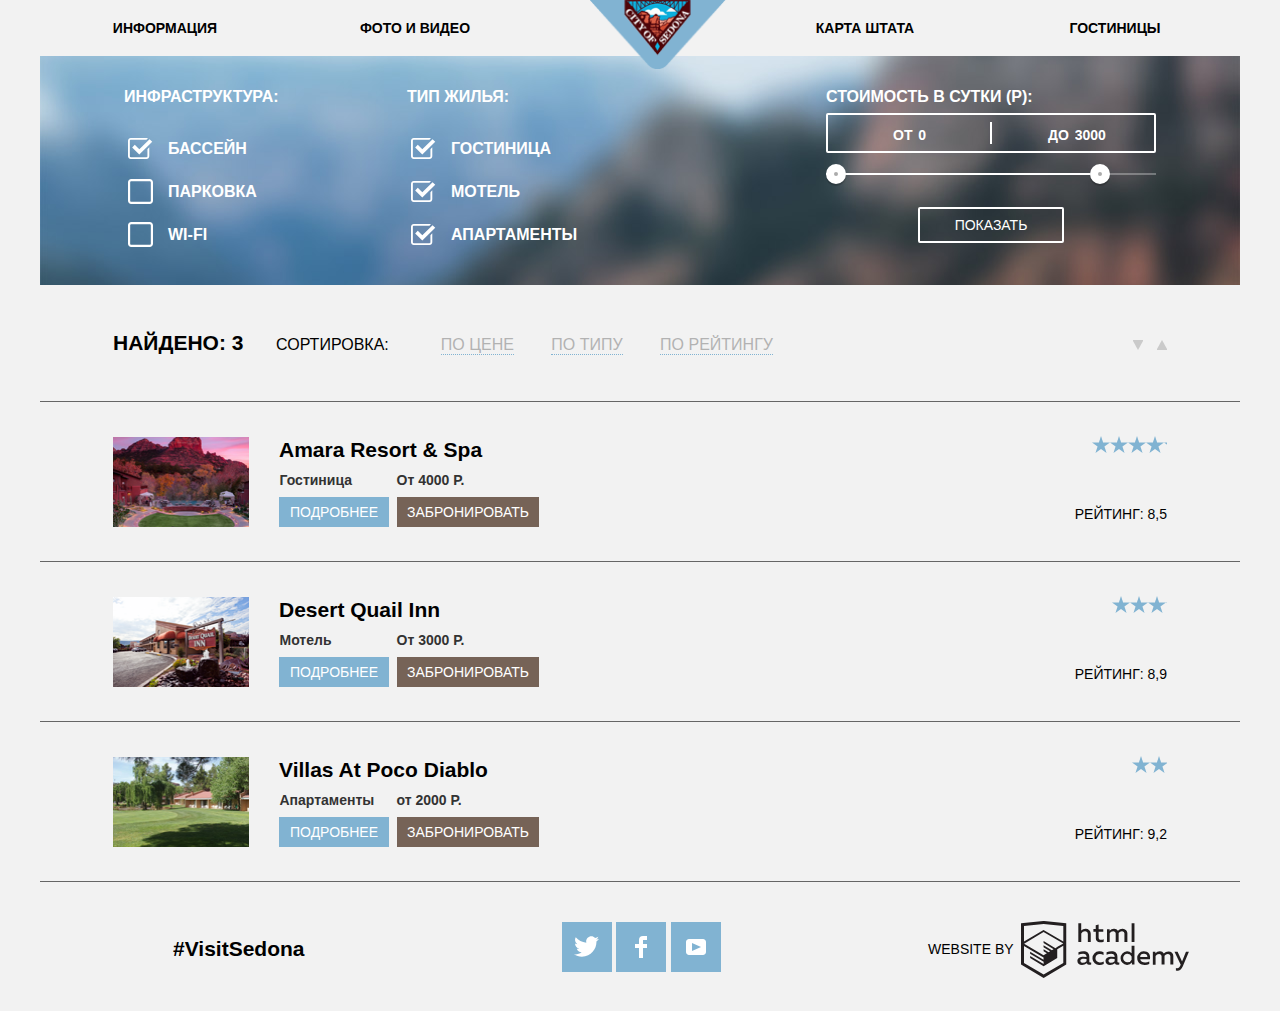
<file: hotel.html>
<!DOCTYPE html>
<html lang="ru">
  <head>
    <meta charset="utf-8">
    <title>HTML Academy: Седона</title>
    <link rel="stylesheet" href="css/normalize.css">
    <link rel="stylesheet" href="css/style.css">
  </head>
  <body>
  	<header>
  		<nav class="navigation">
  			<ul>
	  			<li><a href="#" alt="инфомрмация">Информация</a></li>
	  			<li><a href="#" alt="фото и видео">Фото и видео</a></li>
	  			<li><a href="#" alt="карта штата">Карта штата</a></li>
	  			<li><a href="#" alt="rостиницы">Гостиницы</a></li>
  			</ul>	
  		</nav>
  	<a href="index.html"><img src="img/logo.png" class="logo" alt="Логотип"></a>
  	</header>

  	<main>
       <div class="filter">
        <form method="post" action="" class="mainFilter">
         <fieldset class="checkboxs infrastructure">
            <legend>Инфраструктура:</legend>
            <div>
              <input type="checkbox" id = "infrastructure-pool" name="pool" value="pool" checked="">
              <label for="infrastructure-pool">Бассейн</label>
            </div>
            <div>
              <input type="checkbox" id = "infrastructure-parking" name="parking" value="parking">
              <label for="infrastructure-parking">Парковка</label>
            </div>
            <div>
              <input type="checkbox" id = "infrastructure-wifi" name="wifi" value="wifi">  
              <label for="infrastructure-wifi">Wi-Fi</label>
            </div>           
         </fieldset>
         <fieldset class="checkboxs loading">
            <legend>Тип жилья:</legend>
            <div>
              <input type="checkbox" id = "loading-hotel" name="hotel" value="hotel" checked>
              <label for="loading-hotel">Гостиница</label>  
            </div>
            <div>
              <input type="checkbox" id = "loading-motel" name="motel" value="motel" checked>
              <label for="loading-motel">Мотель</label>
            </div>
            <div>
              <input type="checkbox" id = "loading-apartments" name="apartments" value="apartments" checked>  
              <label for="loading">Апартаменты</label>
            </div>
         </fieldset> 
         <fieldset class="filter-range">
           <legend>Стоимость в сутки (Р):</legend>
            <div class="price-controls">
              <label class="min-price">от <input type="text" name="min-price" value="0"></label>
              <label class="max-price">до <input type="text" name="max-price" value="3000"></label>
            </div>
            <div class="range-controls">
              <div class="scale">
                <div class="bar"></div>
              </div>
              <div class="range-toggle range-toggle-min"></div>
              <div class="range-toggle range-toggle-max"></div>
            </div>
           <input type="submit" name="submit" class="btn-transparent" value="Показать">
         </fieldset>
        </form>
       </div>

       <section class="searchResult">
          <div class="searchResultHeader">
            <h2 class="visually-hidden">Результат поиска по вашему запросу</h2>
            <div class="sort-count">Найдено: 3</div>
            <div class="sortingCrit">
              <p>Сортировка:</p>
              <ul title="Сортировка">
                <li>По цене</li>
                <li>По типу</li>
                <li>По рейтингу</li> 
              </ul>
            </div>
            <div class="sortDir">
              <a href="#" class="sort-up" alt="сортировка возрастание"></a>
              <a href="#" class="sort-down" alt="сортировка убывание"></a>
            </div>
          </div>     

          <article class="item">
            <img class="preview" src="img/preview-1.png" alt="Гостиница">  
            <div class="itemDescription">
              <h2>Amara Resort & Spa</h2>
              <div class="type-info">
                <p>Гостиница</p>  
                <p>От 4000 Р.</p>  
              </div>
              <div class="links">
                <a class="more-link" href="#" alt="подробнее">Подробнее</a>
                <a class="reservation-link" href="#" alt="забронировать">Забронировать</a>    
              </div>
            </div>
            <div class="rating">
              <div class="stars star-4"></div>
              <div class="ratingDescription">
                <p>Рейтинг: 8,5</p>
            </div>
          </article>

          <article class="item">
            <img class="preview" src="img/preview-2.png" alt="Мотель">  
            <div class="itemDescription">
              <h2>Desert Quail Inn</h2>
              <div class="type-info">
                <p>Мотель</p>  
                <p>От 3000 Р.</p>
              </div>
              <div class="links">
                <a class="more-link" href="#" alt="подробнее">Подробнее</a>
                <a class="reservation-link" href="#" alt="забронировать">Забронировать</a>  
              </div>
            </div>
            <div class="rating">
              <div class="stars star-3"></div>
              <div class="ratingDescription">
                <p>Рейтинг: 8,9</p>
              </div>
            </div>
          </article>

          <article class="item">
            <img class="preview" src="img/preview-3.png" alt="Апартаменты">  
            <div class="itemDescription">
              <h2>Villas At Poco Diablo</h2>
              <div class="type-info">
                <p>Апартаменты</p>  
                <p>от 2000 Р.</p>
              </div>
              <div class="links">
                <a class="more-link" href="#" alt="подробнее">Подробнее</a>
                <a class="reservation-link" href="#" alt="забронировать">Забронировать</a>  
              </div>
            </div>
            <div class="rating">
              <div class="stars star-2"></div>
              <div class="ratingDescription">
                <p>Рейтинг: 9,2</p>
              </div>
            </div>
          </article>
       </section>
  	</main>

  	<footer>
      <section class="hashTag">#VisitSedona</section>

      <section class="socials">
         <h2 class="visually-hidden">Социальные сети</h2>
         <a href="#" class="social tw-btn" alt="Твиттер"></a>
         <a href="#" class="social fb-btn" alt="фейсбук"></a>
         <a href="#" class="social yt-btn" alt="ютуб"></a>
      </section> 
      
      <section class="copyRight"> 
        <p>WEBSITE BY</p>
        <a href="https://htmlacademy.ru/intensive/htmlcss" alt="Главная страница"></a>
      </section>
  		
  	</footer>
  </body>
</html>
</file>
<file: css/style.css>
body{
	font-family: 'PT Sans', sans-serif;
	background-color: #f2f2f2;
	width: 1280px;
	margin: 0 auto;
	position: relative;
}

header{
	position: relative;
	width: 1200px;
	margin: 0 auto;
	text-align: center;
}




.logo{
	width: 136px;
	position: absolute;
	top:0;
	left: 550px;
	z-index: 10;
}

.navigation{
	font-size: 14px;

	padding-top: 20px;
	padding-bottom: 20px;
}

.navigation a:hover{
	color: #89b8d5;
}

.navigation a:active{
	color: #c7c7c7;
}

.navigation ul{
	display: flex;
	justify-content: space-around;
	flex-direction: row;
	padding: 0;
	margin: 0;
}

.navigation ul li:nth-child(2){
	margin-right: auto;
}

.navigation ul li a{
	padding: 0;
}

.navigation ul li{
	text-align: center;
	text-transform: uppercase;
	font-weight: bold;

	display: inline-block;
	padding: 0;
	margin: 0;
	width: 250px;
}

.navigation ul,
.motivation ul{
	list-style: none;
	padding:0px;
	margin: 0px;
}

.navigation a{
	color: #000000;
	text-decoration: none;
	padding:0px;
} 

.mainInfo{
	position: relative;
}

.mainInfo .backlike-img{
	position: absolute;
	width: 1200px;
	height: 57px;
	top: 499px;
	right: 0;
}

.mainInfo h2{
	color: #000000;
	font-size: 21px;
	line-height: 26px;
}

.mainInfo img{
	height: 100%;
	width: 100%;
}

.mainInfo .main-text{
	padding-top: 65px;
	padding-bottom: 60px;
	position: absolute;
	bottom: -10px;
	background-color: white;
}

.mainInfo .main-text p{
	padding: 0;
	margin:0;
	color: #9e9e9e;
	font-size: 14px;
	line-height: 21px;
	text-transform: uppercase;
}

.motivation{
	width: 1200px;
	margin: 0 auto;
	
}

.motivationInfo{
	width: 1200px;
	text-align: center;
}

.motivation h2{
	color: #333333;
	font-size: 21px;
	line-height: 21px;
}

.motivation .bigFeature h2{
	color:#ffffff;
}

.motivation p:first-child{
	color: #333333;
	font-size: 14px;
	line-height: 26px;
}

.motivation .about{
	background-color:#81b3d2;
}

.motivation .smallFeature{
	width: 400px;
}

.motivation .smallFeature p{
	color: #333333;
}

.features{
	display: flex;
	flex-direction: column;
}

.feature{
	text-align: center;
	display: flex;
	flex-direction: row;
	justify-content: space-around;
}


.feature .bigFeature {
	height: 260px;
}

.feature .bigFeature h2{
	display: inline-block;
	padding: 0;
	margin: 0;
	text-align: center;
}

.feature:nth-child(1) .bigFeature .about,
.feature:nth-child(3) .bigFeature .about{
	padding-top: 50px;
	padding-bottom:60px;
	padding-left:60px;
	padding-right: 60px;
}

.feature:nth-child(1) .bigFeature img,
.feature:nth-child(3) .bigFeature img{
	width: 100%;
	margin-top:-65px;
}

.feature:nth-child(1) .bigFeature{
	display: flex;
	flex-direction: row-reverse;
}

.feature:nth-child(3) .bigFeature{
	display: flex;
	flex-direction: row;
}

.image-containter{
	width: 800px;
	height: 100%;
	overflow: hidden;
}




.feature:nth-child(2){
	background-color:#eeeeee; 
	padding-top: 50px;
	padding-bottom: 50px;
}



.feature:last-child{
	background-color:#eeeeee; 
	padding-top: 50px;
	padding-bottom: 50px;
}


.location{
	position: relative;
	z-index: -2;
	width: 1200px;
	margin: 0 auto;
}

.interesting{
	position: relative;

	text-align: center;

	width: 1200px;
	margin: 0 auto;
	padding-top: 60px;
	padding-bottom: 100px;
}

.interesting h2{
	font-weight: bold;
	font-size: 30px;
	line-height: 36px;
}


.interesting p{
	font-size: 14px;
	line-height: 24px;
}


.searchResult{
	display: flex;
	flex-direction: column;
	justify-content: content;

	width: 1200px;
	margin: 0 auto;
}

.searchResultHeader{
	display: flex;
	flex-direction: row;
	justify-content: space-around;
	align-items: baseline;
	padding: 45px 0;

	text-transform: uppercase;
}

.searchResultHeader .sortDir{
	margin-left: auto;
}

.searchResultHeader .sortDir .sort-up{
		display: inline-block;
		width: 10px;
		height: 10px;
		background: url("../img/sortDir-state2.svg") 50% 50% no-repeat;
}

.searchResultHeader .sortDir .sort-down{
		display: inline-block;
		width: 10px;
		height: 10px;
		background: url("../img/sortDir-state2.svg") 50% 50% no-repeat;
		transform: rotate(180deg);
		margin-left: 10px;
}

.searchResultHeader .sortDir .sort-up:active{
		background: url("../img/sortDir-state1.svg") 50% 50% no-repeat;
}

.searchResultHeader .sortDir .sort-down:active{
		background: url("../img/sortDir-state1.svg") 50% 50% no-repeat;
		transform: rotate(180deg);
}

.searchResultHeader .sortDir .sort-up:hover{
		background: url("../img/sortDir.svg") 50% 50% no-repeat;
}

.searchResultHeader .sortDir .sort-down:hover{
		background: url("../img/sortDir.svg") 50% 50% no-repeat;
		transform: rotate(180deg);
}



.searchResultHeader .sortingCrit{
	width: 530px;
	display: flex;
}

.searchResultHeader .sortingCrit p{
	display: inline-block;
	padding: 0;
	margin: 0;
}

.searchResultHeader li{
	color: #b2b2b2;
	border-bottom: 1px dotted #81b3d2;

	list-style: none;
	padding: 0;
	margin: 0;
	display: inline-block;
	margin-right: 33px;
}

.searchResultHeader li:hover{
	color: #81b3d2;
	border-bottom: 1px dotted #81b3d2;
}

.searchResultHeader li:active{
	color: black;
	border: none;
}




.searchResultHeader ul{
	list-style: none;
	padding: 0;
	margin: 0;
	margin-left: auto;
}

.searchResultHeader .sort-count{
	width: 163px;
	display: inline-block;
	font-size: 21px;
	line-height: 26px;
	font-weight: bold;
	text-transform:uppercase;
}

.searchResult .searchResultHeader,
.searchResult .item{
	padding-left: 73px;
	padding-right: 73px;
}




.item{
	display: flex;
	flex-direction: row;
	align-items: center;
	padding-top: 34px;
	padding-bottom: 32px;
	border-bottom: 1px solid #666666;
}

.item:first-of-type{
	border-top: 1px solid #666666;
}

.item .rating{
	display: flex;
	flex-direction: column;
	height: 93px;
	margin-left: auto;
	padding: 0;
}


.item .rating .stars{
	width: 110px;
	height: 20px;
	align-self: flex-end;
	background-color: red;
}

.item .rating .stars.star-4{
	background: url("../img/star.svg") 0 0 repeat-x;
	width: 75px;
}

.item .rating .stars.star-3{
	background: url("../img/star.svg") 0 0 repeat-x;
	width: 55px;
}

.item .rating .stars.star-2{
	background: url("../img/star.svg") 0 0 repeat-x;
	width: 35px;
}


.item .rating .ratingDescription{
	text-transform: uppercase;
	font-size: 14px;
	align-self: flex-end;
	text-align: center;
	margin-top: auto;
	padding: 7px 0;
}

.item .rating .ratingDescription p{
	display: inline-block;
	margin: 0;
	padding: 0;
}

.search{
	position: absolute;
	margin: 0 auto;
	left: 0;
	right: 0;
	bottom: -413px;

	width: 570px;
}

.search input,
.search button{
	border: none;
}

.search button{
	color: white;
	font-size: 21px;
	text-transform: uppercase;

	width: 100%;
	padding: 33px 0;

	background-color: #766357;
}

.searchHotel{
	background-color: white;
	padding-bottom: 55px;
	padding-right: 55px;
	padding-left: 55px;
	padding-top: 55px;
}


.searchHotel h2{
	background-color: #766357;
	color:#000000;
	font-size: 21px;
	line-height: 26px;
}

.searchHotel label,
.searchHotel input{
	font-weight: bold;
	color:#000000;
	font-size: 14px;
	line-height: 26px;
}

.searchHotel input[type="submit"]{
	color:#ffffff;
	font-size: 21px;
	line-height: 26px;
	text-align: center;

	padding: 20px 200px;

	background-color: #81b3d2;
}

#date-in-field{
	width: 350px;
}

#date-out-field{
	width: 350px;
}

.search{
	text-transform: uppercase;
}

.search input:not([type="submit"]){
	padding: 5px 15px;
	border: none;
	background-color: #f2f2f2;
}


.search .date-selector{
	font-size: 14px;
	text-transform: uppercase;

	display: flex;
	justify-content: center;
	flex-direction: row;
}

.search .date-selector:nth-of-type(2){
	margin-top: 30px;
}

.search .date-selector label{
	display: inline-block;
	width: 130px;
	text-align: left;
	padding-top: 12px;
}

.search .date-selector input::after{
	content: "";
	width: 25px;
	height: 25px;

	background: url("../img/calendar.svg") 50% 50% no-repeat;
}

.search .count-selector label{
	display: inline-block;
	text-align: left;
	padding-top: 12px;
}

.search .count-selector .man-container label{
	margin-right: 28px;
}

.search .count-selector .child-container label{
	margin-right: 25px;
}


.search .count-selector{
	display: flex;
	flex-direction: row;
	margin-top: 30px;
}

.search .count-selector .child-container{
	margin-left: auto;
}

.search .count-selector input{
	width: 85px;
}

.search .count-selector + div{
	width: 180px;
}


.search .count-selector input[type="number"]::after{
	content: "";
	width: 25px;
	height: 25px;
	background: url("../img/plus.svg") 50% 50% no-repeat;

	background-color: red;
}

.searchHotel input[type="submit"]{
	color:white;
	background-color: #5496bd;
	margin-top: 40px;
}


.searchHotel input[type="submit"]:active{
	color:#88b6d1;
	background-color: #5496bd;
}

.searchHotel input[type="submit"]:hover{
	background-color: #669ec0;
}

.search #showFilter:hover{
	background-color: #604e43;
}

.search #showFilter:active{
	color: #857871;
	background-color: #503e33;
}

.itemDescription {
	display: flex;
	flex-direction: column;
	justify-content: space-between;
	align-items: center;
	width: 260px;
	height: 90px;
	margin-left: 30px;
}

.itemDescription .links{
	display: flex;
	flex-direction: row;
}

.itemDescription .links a{
	font-size: 14px;
	display: inline-block;
	text-decoration: none;
	text-transform: uppercase;
	color: white;
	text-align: center;
	padding: 7px 0;
}

.itemDescription .type-info{
	display: flex;
	justify-content: row;
}

.itemDescription .type-info p{
	display: inline-block;
	padding: 0;
	margin: 0;
}

.itemDescription .type-info p:first-child{
	width: 109px;
}

.itemDescription .type-info p:last-child{
	width: 142px;
	margin-left: 8px;
}


.itemDescription .links a.more-link{
	width: 110px;
}

.itemDescription .links a.reservation-link{
	width: 142px;
	margin-left: 8px;
}

.itemDescription .links a.more-link:active{
	color: #5496bd;
	background-color: #5496bd;
}

.itemDescription .links a.more-link:hover{
	color: white;
	background-color: #669ec0;
}

.itemDescription .links a.reservation-link:active{
	color: #857871;
	background-color: #503e33;
}

.itemDescription .links a.reservation-link:hover{
	color: white;
	background-color: #604e43;
}



.itemDescription h2{
	width: 100%;
	padding: 0;
	margin-left: 0px;
	font-weight: bold;
	color:#000000;
	font-size: 21px;
	line-height: 26px;
}

.itemDescription h2,
.itemDescription p{
	padding: 0;
	margin: 0;
}

.itemDescription p{
	font-weight: bold;
	color:#333333;
	font-size: 14px;
	line-height: 21px;
}

.more-link{
	background-color: #81b3d2;
}

.reservation-link{
	background-color: #766357;	
}

.preview{
	width: 136px;
	height: 90px;
}



fieldset {
    border: 0;
}


.filter{
	width: 1200px;
	margin: 0 auto;

	font-weight: 600;
  font-size: 16px;
  line-height: 21px;
  color: #ffffff;
  text-transform: uppercase;

  background-image: url("../img/filter_background.jpg");
}

.mainFilter{
	display: flex;
	flex-direction: row;

	padding: 30px 70px;
}



.loading,
.infrastructure{
	width: 255px;
}

.loading div:first-of-type,
.infrastructure div:first-of-type{
	margin-top: 25px;
}

.loading div:not(:first-of-type),
.infrastructure div:not(:first-of-type){
	margin-top: 22px;
}

.checkboxs div{
	margin-left: 44px;
}

.checkboxs label {
    position: relative;
    cursor: pointer;
}

.checkboxs label::before {
    position: absolute;
    top: -4px;
    left: -40px;
    z-index: 1;
    width: 25px;
    height: 25px;
    content: '';
    background: url("../img/checkbox-off.svg") 50% 50% no-repeat;
}

.checkboxs input[type="checkbox"] {
    display: none;
}

.checkboxs input[type="checkbox"]:checked ~ label::before {
    background: url("../img/checkbox-on.svg") 50% 50% no-repeat;
}


.filter-range {
  width: 330px;
  margin-left: auto;
}

.filter-range-title {
  margin-bottom: 9px;
}

.price-controls {
  position: relative;
  
  height: 36px;
  margin-bottom: 20px;

  font-size: 0;

  border: 2px solid #ffffff;
  border-radius: 2px;
}

.price-controls::after {
  content: "";
  position: absolute;
  top: 50%;
  left: 50%;

  width: 2px;
  height: 22px;

  background: #ffffff;
  transform: translate(-50%, -50%);
}

.price-controls label {
  display: inline-block;

  font-size: 14px;
  line-height: 38px;
  vertical-align: top;

  cursor: pointer;
}

.price-controls .min-price,
.price-controls .max-price {
  width: 90px;
  padding-left: 65px;
}

.price-controls input {
  width: 50px;
  margin: 0;

  color: inherit;
  font: inherit;

  background: none;
  border: none;
}

.range-controls {
  position: relative;

  margin-bottom: 32px;
}

.range-controls .scale {
  height: 2px;

  background: rgba(255, 255, 255, 0.3);
}

.range-controls .bar {
  width: 80%;
  height: 2px;

  background: #ffffff;
}

.range-toggle {
  position: absolute;
  top: -9px;

  width: 4px;
  height: 4px;

  background: #ababab;
  border: 8px solid #ffffff;
  border-radius: 50%;
  box-shadow: 0 2px 1px 0 rgba(0, 1, 1, 0.2);
  cursor: pointer;
}

.range-toggle:hover {
  background: #1c4f80;
}

.range-toggle-min {
  left: 0;
}

.range-toggle-max {
  left: 80%;
}

.btn-transparent {
  display: block;
  margin: 0 auto;
  padding: 6px 35px;

  font-size: 14px;
  line-height: 20px;
  color: #ffffff;
  text-transform: uppercase;

  background: transparent;
  border: 2px solid #ffffff;
  border-radius: 2px;
  cursor: pointer;
}

.btn-transparent:hover {
  color: #000000;

  background: #ffffff;
}


.location img{
	position: relative;
}


footer{
	display: flex;
	justify-content:space-between;
	align-items: center;
	width: 965px;
	margin: 0 auto;
	padding-top: 40px;
	padding-bottom: 35px;
	padding-left: 133px;
	padding-right: 102px;
}

.main-footer{
	position: absolute;
	bottom: 0;	
	right: 38px;
	background-color: rgba(253, 253, 253, 0.9);
}

.hashTag{
	color:#000000;
	font-size: 21px;
	line-height: 26px;
	font-weight: bold;
}

.copyRight{
	width: 210px;
	display: flex;
	flex-direction: row;
	align-items: center;
	position: relative;
}

.copyRight p{
	font-size: 14px;
	line-height: 26px;
	padding:0;
	margin: 0;
}

.copyRight a{
	width: 117px;
	margin-left: auto;
	padding-top: 5px;
}

.copyRight a::after{
	content: "";
  position: absolute;
  background: url(../img/logo-htmlacademy.svg) 50% 50% no-repeat;
  display: block;
  top: -45px;
  height: 117px;
  width: 80%;
}

.copyRight a:hover:after{
  background: url("../img/logo-htmlacademy-state-1.svg") 50% 50% no-repeat;
}

.copyRight a:active:after{
  background: url("../img/logo-htmlacademy-state-2.svg") 50% 50% no-repeat;
}

.socials{
	margin-left: 50px;
}

a.social{
	width: 50px;
	height: 50px;
	display: inline-block;
	background-color: #81b3d2;
}

a.social:active{
	background-color: #5496bd;
}

a.social:hover{
	background-color: #669ec0;
}


a.social.tw-btn{
	background-image: url("../img/twitter.svg");
	background-position: 50% 50%;
	background-size: 50%;
	background-repeat: no-repeat;
}

a.social.fb-btn{
	background-image: url("../img/fb-icon.svg");
	background-position: 50% 50%;
	background-repeat: no-repeat;
}

a.social.yt-btn{
	background-image: url("../img/youtube.svg");
	background-position: 50% 50%;
	background-repeat: no-repeat;
}

.visually-hidden {
  position: absolute;
  width: 1px;
  height: 1px;
  margin: -1px;
  border: 0;
  padding: 0;
  clip: rect(0 0 0 0);
  overflow: hidden;
}


@font-face {
    font-family: 'PtSans';
    src: url('https://fonts.googleapis.com/css?family=PT+Sans:400,700&amp;subset=cyrillic');
</file>
